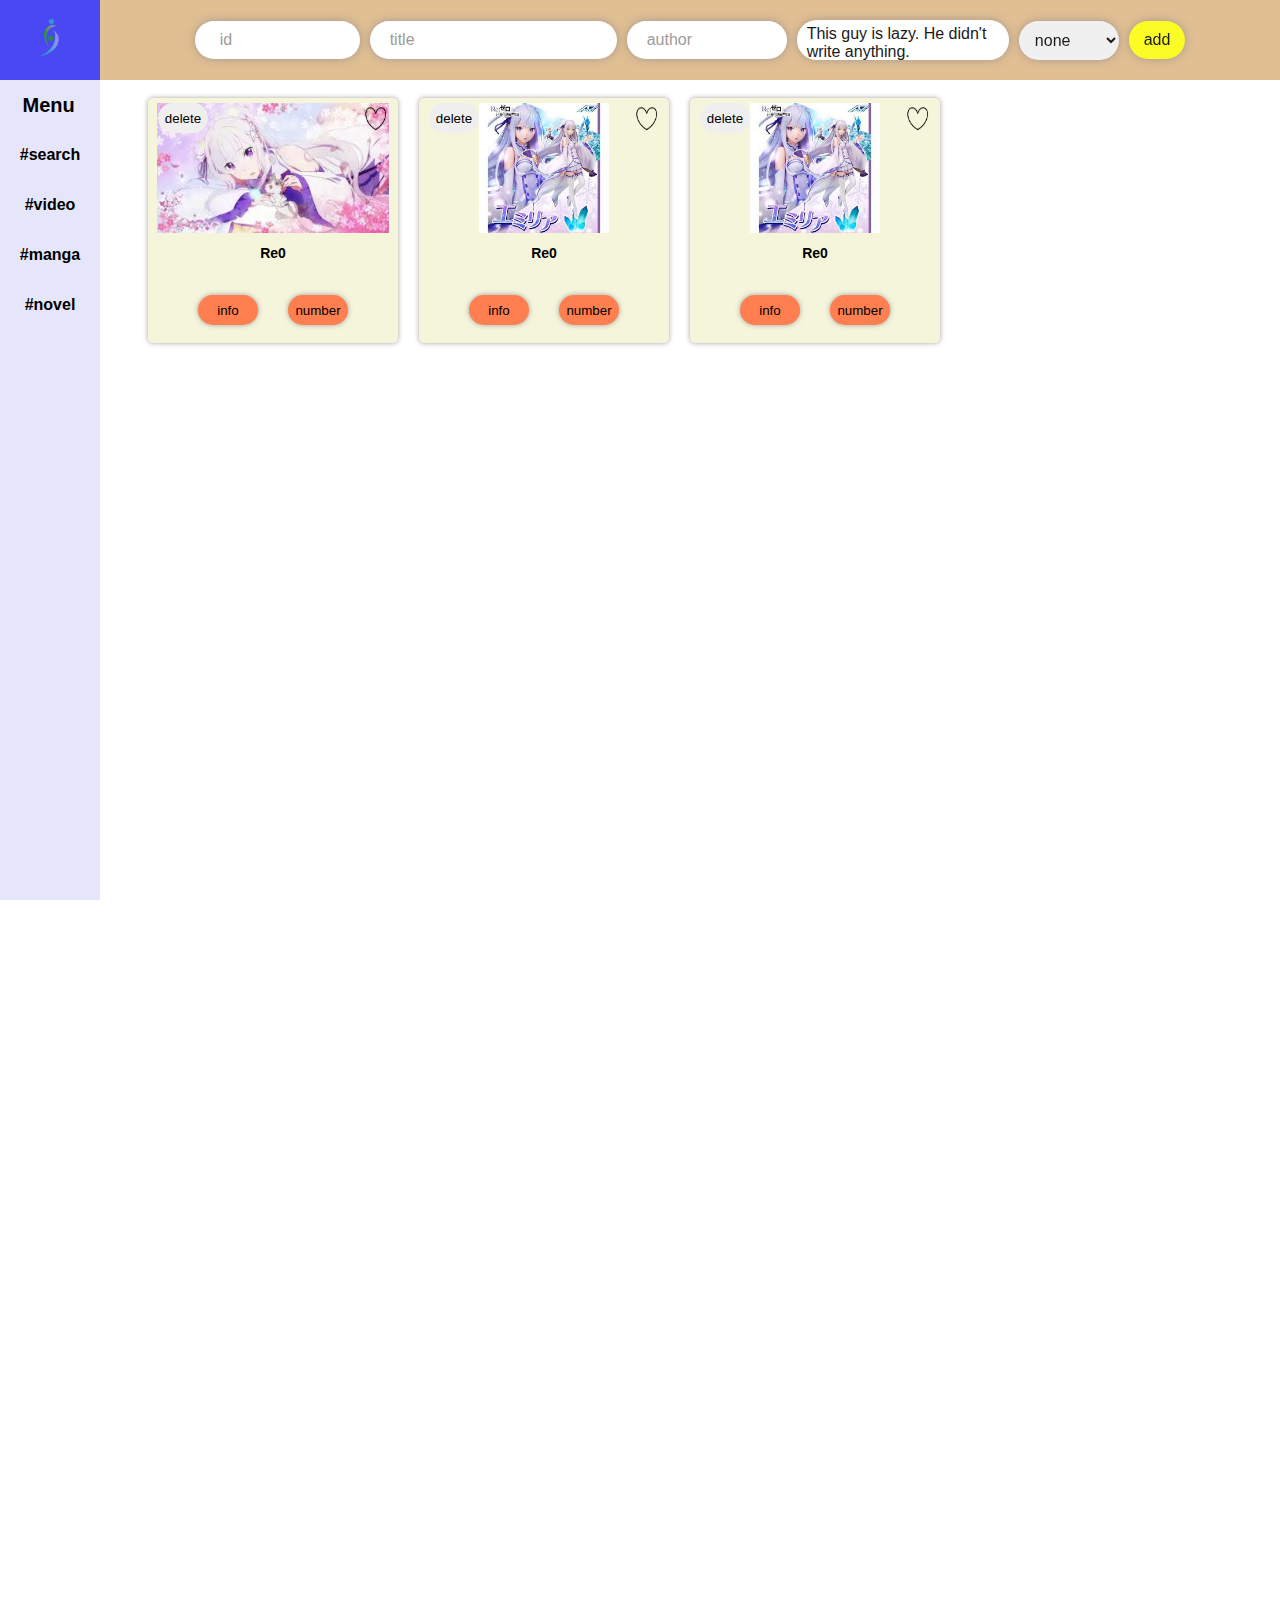
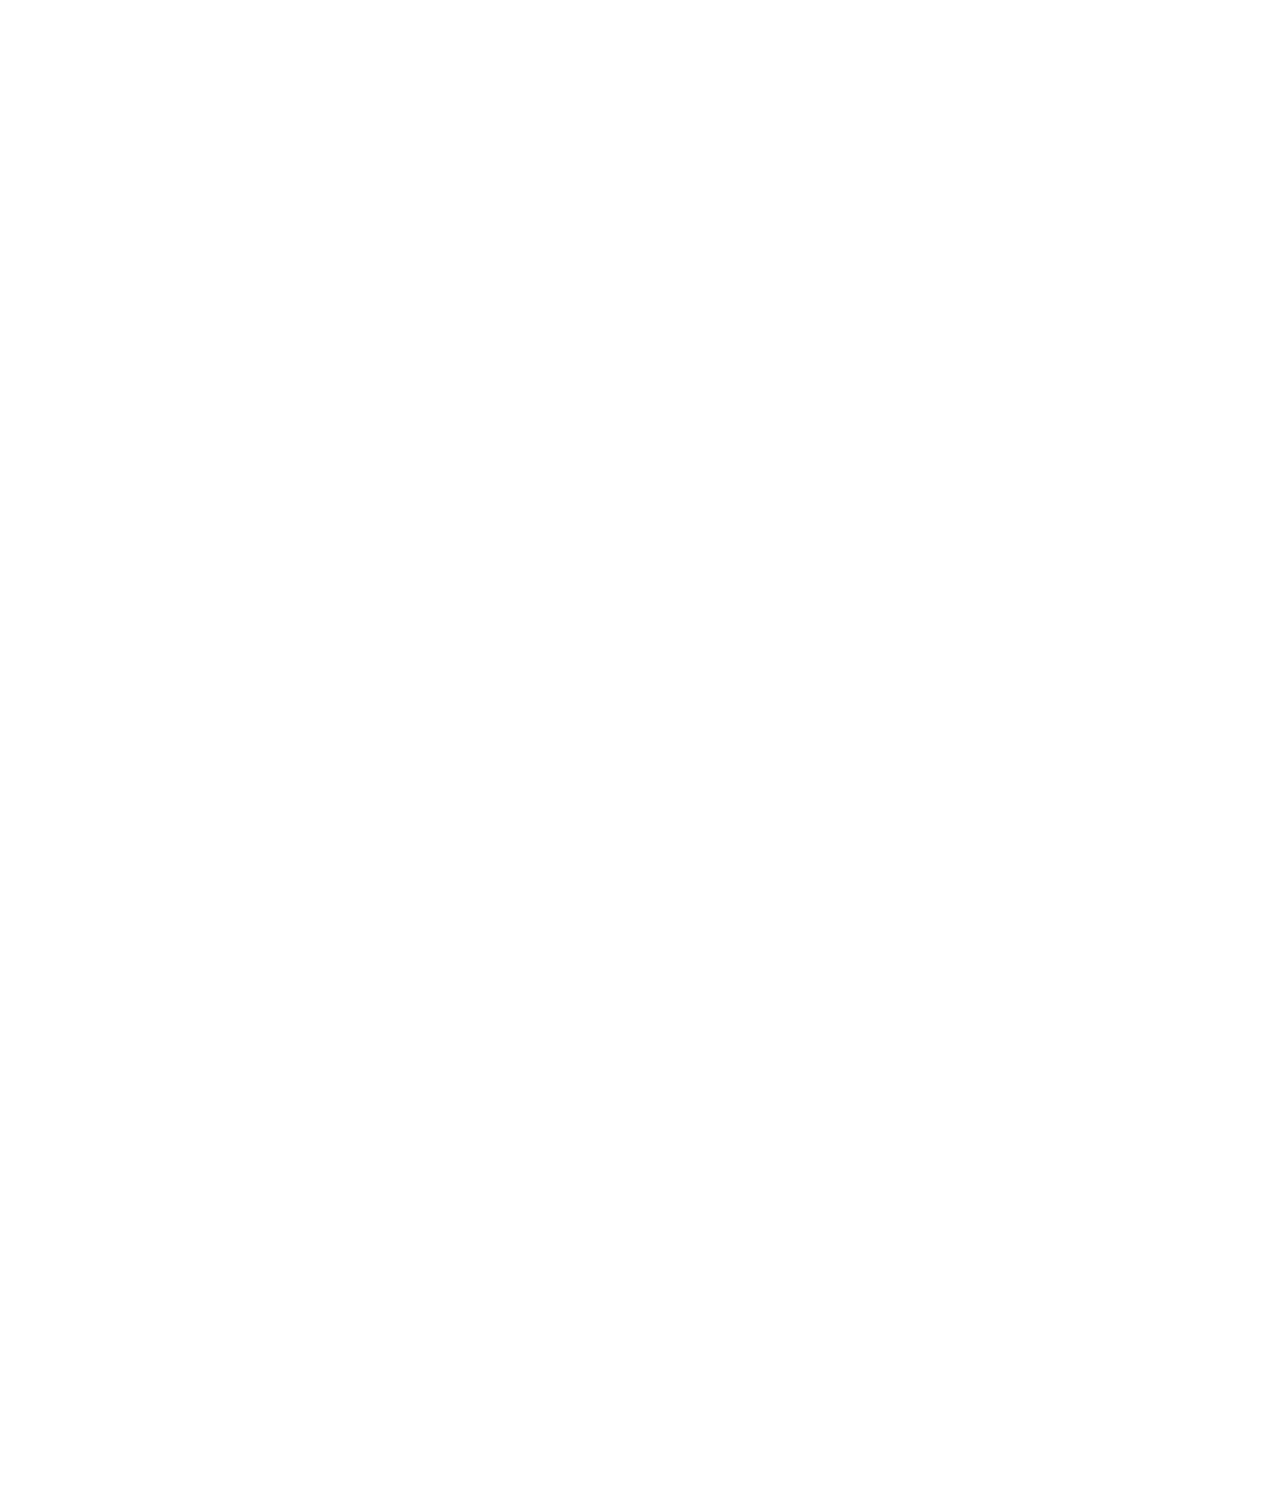
<file: manga.html>
<!DOCTYPE html>
<!--Bug-->
<!--避免兩個 info 和 number同時點-->
<!--在輸入介紹時，太長的字會被分開，用 " - " 連接-->


<html>
    <head>
        <title>video</title>
        <link rel="stylesheet" href="/style/video.css">
        <link rel="stylesheet" href="/style/general.css">
        <link rel="stylesheet" href="/style/header.css">
        <link rel="stylesheet" href="/style/sidebar.css">
        <link rel="stylesheet" href="/style/logo.css">
    </head>
    <body>

      <header>
        <div class="logo">
          <img src="/image_logo/image_logo.png" class="image_logo">
        </div>
      </header>

        <header> 
          <div class="header">
            <input type="text" class=" input-number" placeholder="id">
            <input type="text" class=" input-name" placeholder="title">
            <input type="text" class=" input-author" placeholder="author">
            <!--/*垂直輸入*/-->
            <textarea class="input-info" rows="1" col="1" placeholder="info">This guy is lazy. He didn't write anything.</textarea>

            <!--要判斷回傳是否為 none-->
            <select class="web">
              <option selected>none</option>
              <option  value="1">dfghjfghghjk</option>
              <option  value="2">第二</option>
              <option  value="3">第三</option>
              <option  value="4">第四</option>
              <option  value="5">第五</option>
            </select>
            <button class="add">add</button>
          </div>
        </header>

        <nav>
          <div class="side">
            <button class="menu">Menu</button>
            <a href="/index.html" target="_blank">
              <button class="sidebar-search">
                #search
              </button>
            </a>
            <a href="/video.html" target="_blank">
              <button class="sidebar-video" >
                #video
              </button>
            </a>
            <a href="/manga.html" target="_blank">
              <button class="sidebar-manga" >
                #manga
              </button>
            </a>    
            <a href="/novel.html" target="_blank">
              <button class="sidebar-novel" >
                #novel
              </button>
            </a>
            
          </div>
        </nav>

        <main>
          <div class="video-grid"> <!--設定排數-->
            <!--first-->
              <div class="video-preview">
                
                  <!--heart-->
                  <img src="/like-heart/red-heart-removebg-preview.png" class="like-heart" onclick="">
                  <!--delete-button-->
                  <button class="delete-button js-delete-button" onclick="">delete</button>
                  <!--插入照片-->
                  <a href="https://www.youtube.com/" target="_blank"><img class="video-image" src="/video/emily_1.jpg"></a>
                
                  
                  <div class="video-info"> 
                    <p class="title">
                      Debug 中  
                    </p>
                    <div class="info-and-order">
                      <div class="info-button-click">
                        <button class="info-button">
                          info
                        </button>
                        <p class="introduction">
                          hishnjbhjnkm
                        </p>
                      </div>
                      
                      <div class="number-button-click">
                        <button class="number-button">
                          number
                        </button>
                        <p class="delete-or-not">
                          hishnjbhjnkm
                        </p>
                      </div>
                      
                    </div>
                  </div>
              </div>
           
  
</div>
        </main>   
        <script src="/scripts/screen_display.js" type="module"></script>
        <script src="/scripts/addSomethingInside.js" type="module"></script>
        
        
    </body>
</html>
</file>
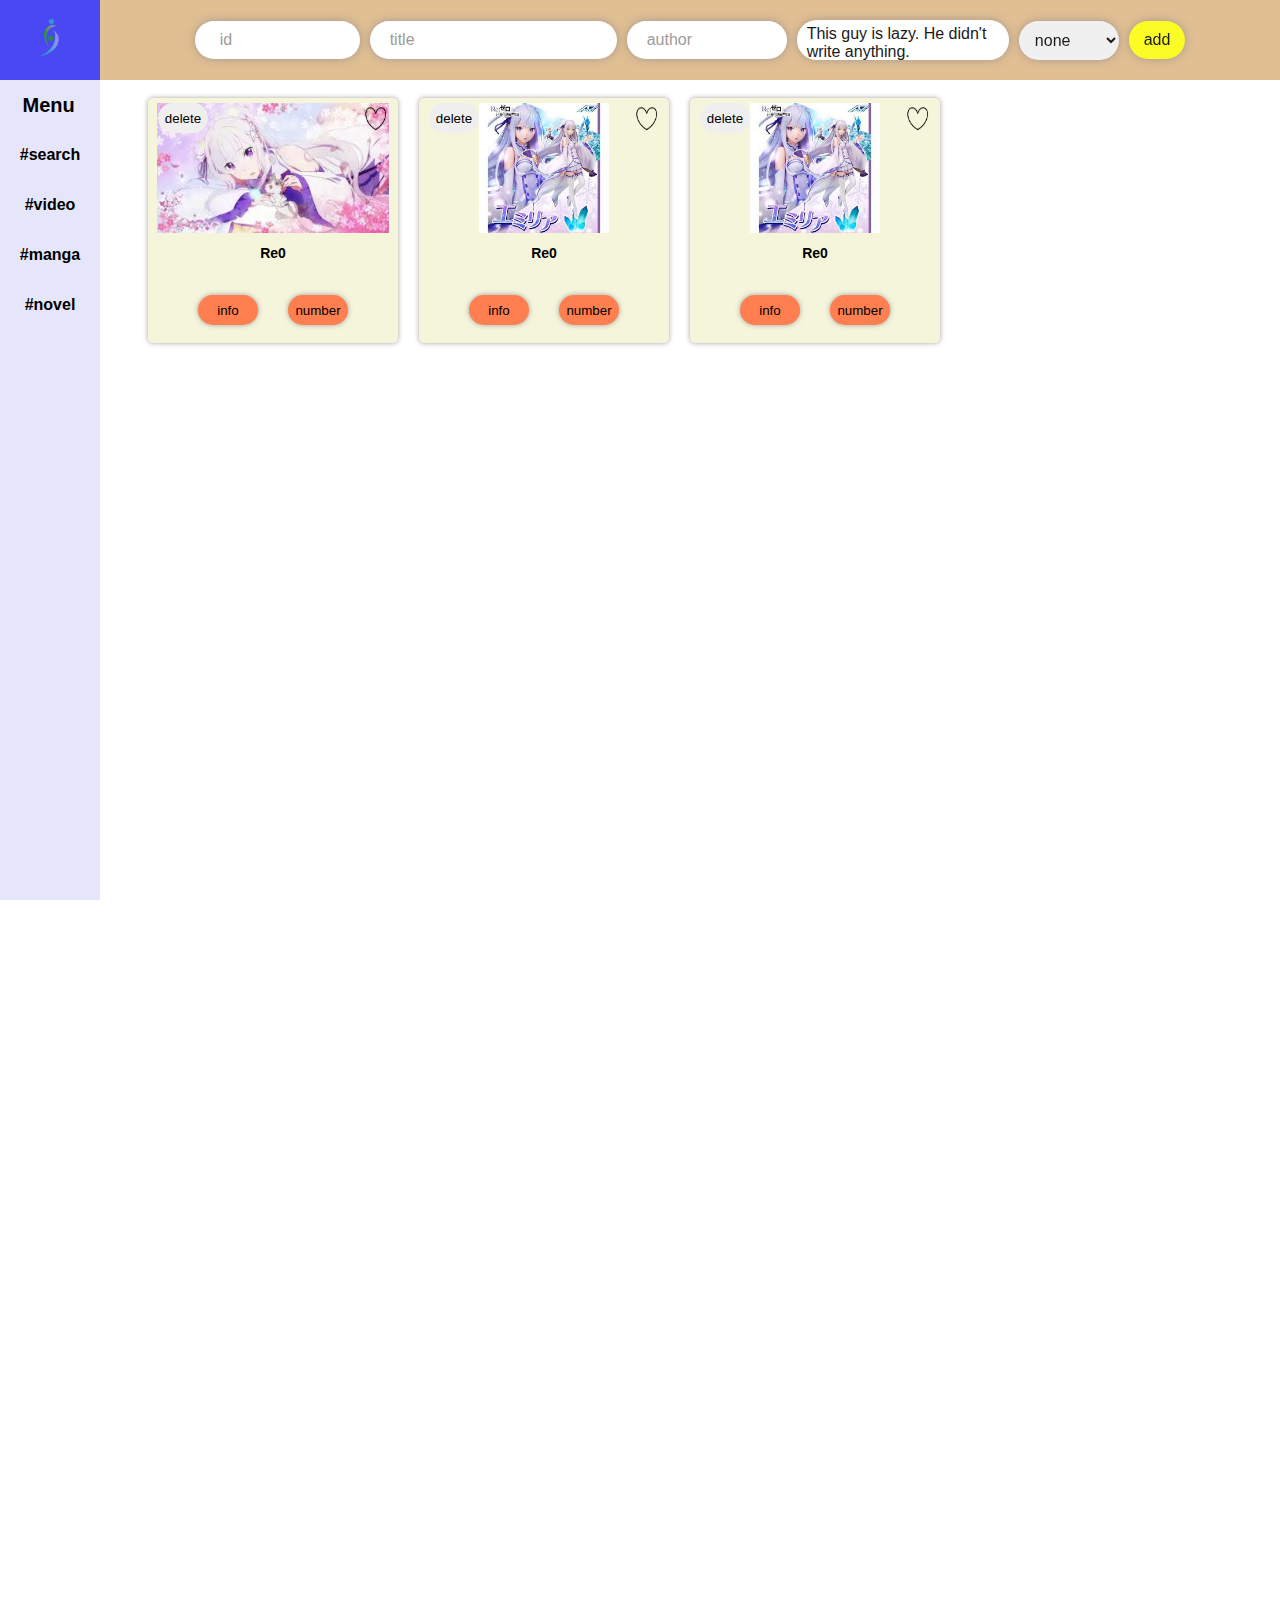
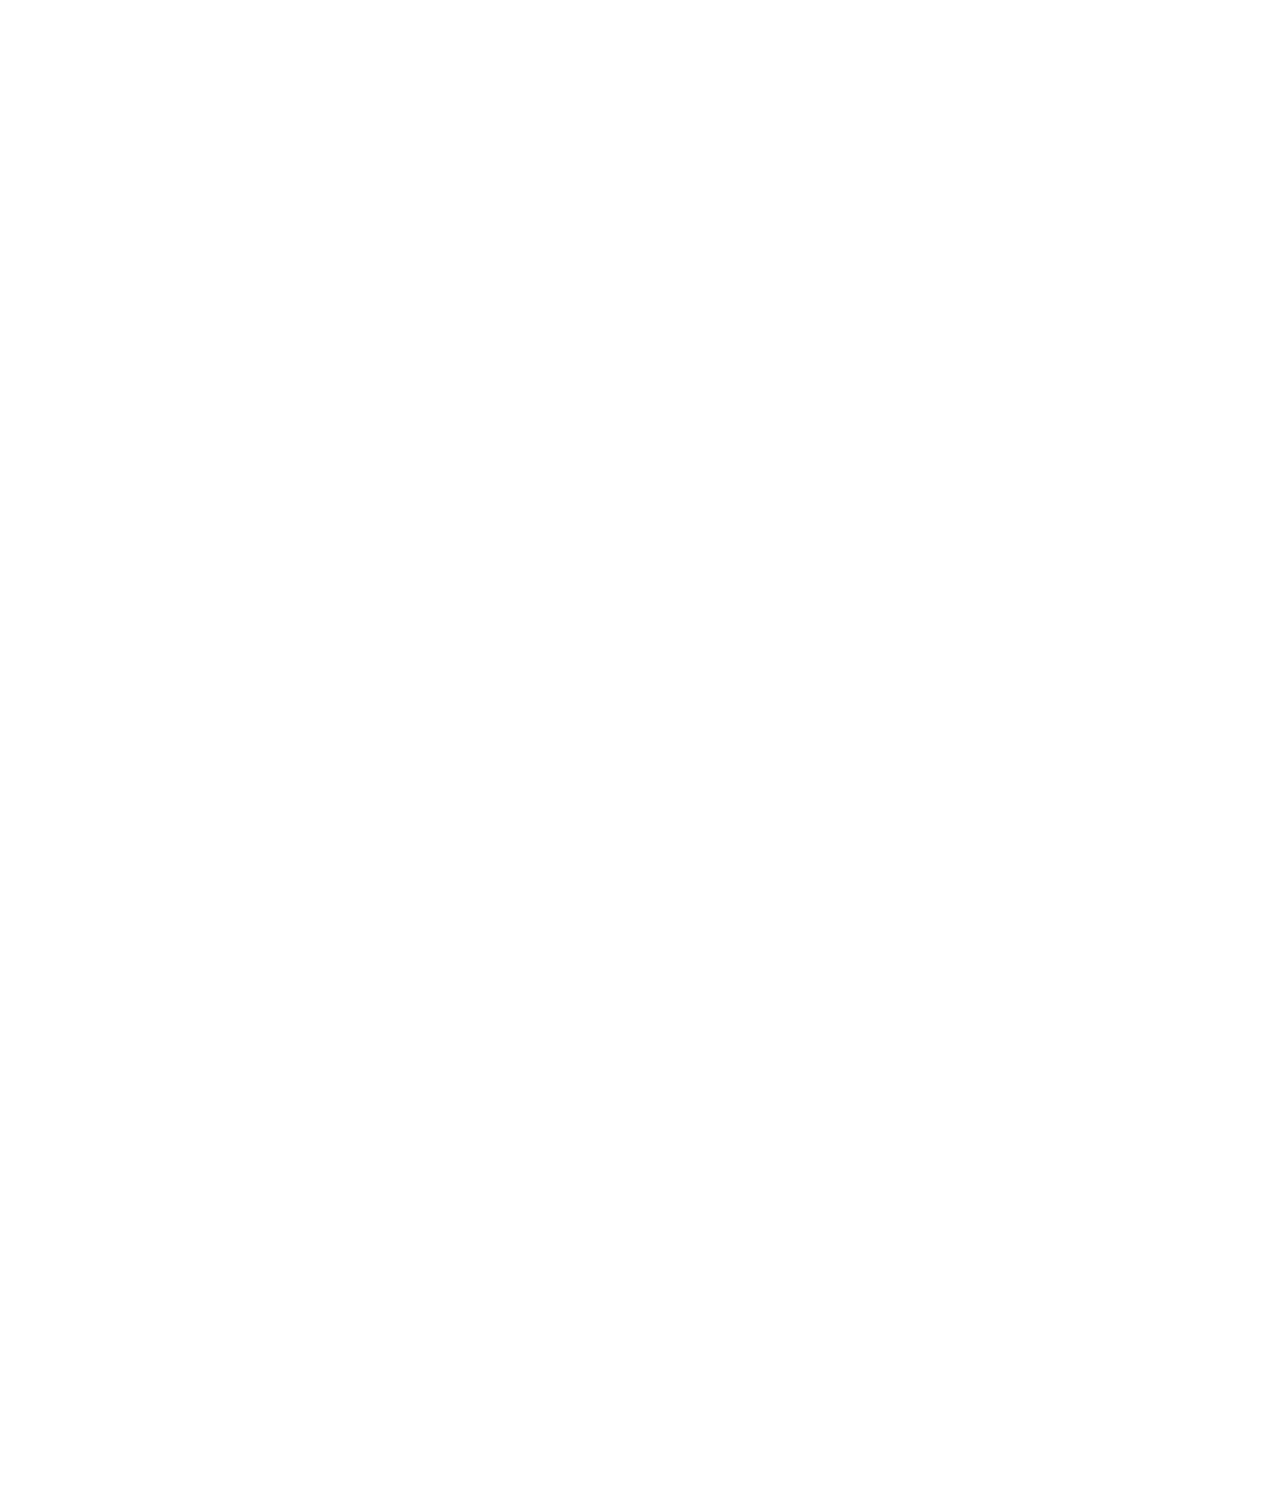
<file: novel.html>
<!DOCTYPE html>
<!--Bug-->
<!--避免兩個 info 和 number同時點-->
<!--在輸入介紹時，太長的字會被分開，用 " - " 連接-->


<html>
    <head>
        <title>video</title>
        <link rel="stylesheet" href="/style/video.css">
        <link rel="stylesheet" href="/style/general.css">
        <link rel="stylesheet" href="/style/header.css">
        <link rel="stylesheet" href="/style/sidebar.css">
        <link rel="stylesheet" href="/style/logo.css">
    </head>
    <body>

      <header>
        <div class="logo">
          <img src="/image_logo/image_logo.png" class="image_logo">
        </div>
      </header>

        <header> 
          <div class="header">
            <input type="text" class=" input-number" placeholder="id">
            <input type="text" class=" input-name" placeholder="title">
            <input type="text" class=" input-author" placeholder="author">
            <!--/*垂直輸入*/-->
            <textarea class="input-info" rows="1" col="1" placeholder="info">This guy is lazy. He didn't write anything.</textarea>

            <!--要判斷回傳是否為 none-->
            <select class="web">
              <option selected>none</option>
              <option  value="1">dfghjfghghjk</option>
              <option  value="2">第二</option>
              <option  value="3">第三</option>
              <option  value="4">第四</option>
              <option  value="5">第五</option>
            </select>
            <button class="add">add</button>
          </div>
        </header>

        <nav>
          <div class="side">
            <button class="menu">Menu</button>
            <a href="/index.html" target="_blank">
              <button class="sidebar-search">
                #search
              </button>
            </a>
            <a href="/video.html" target="_blank">
              <button class="sidebar-video" >
                #video
              </button>
            </a>
            <a href="/manga.html" target="_blank">
              <button class="sidebar-manga" >
                #manga
              </button>
            </a>    
            <a href="/novel.html" target="_blank">
              <button class="sidebar-novel" >
                #novel
              </button>
            </a>
            
          </div>
        </nav>

        <main>
          <div class="video-grid"> <!--設定排數-->
            <!--first-->
              <div class="video-preview">
                
                  <!--heart-->
                  <img src="/like-heart/red-heart-removebg-preview.png" class="like-heart" onclick="">
                  <!--delete-button-->
                  <button class="delete-button js-delete-button" onclick="">delete</button>
                  <!--插入照片-->
                  <a href="https://www.youtube.com/" target="_blank"><img class="video-image" src="/video/emily_1.jpg"></a>
                
                  
                  <div class="video-info"> 
                    <p class="title">
                      Debug 中  
                    </p>
                    <div class="info-and-order">
                      <div class="info-button-click">
                        <button class="info-button">
                          info
                        </button>
                        <p class="introduction">
                          hishnjbhjnkm
                        </p>
                      </div>
                      
                      <div class="number-button-click">
                        <button class="number-button">
                          number
                        </button>
                        <p class="delete-or-not">
                          hishnjbhjnkm
                        </p>
                      </div>
                      
                    </div>
                  </div>
              </div>
           
  
</div>
        </main>   
        <script src="/scripts/screen_display.js" type="module"></script>
        <script src="/scripts/addSomethingInside.js" type="module"></script>

        
    </body>
</html>
</file>
<file: style/video.css>
.video-grid{ /*編排格式*/
    display: grid;
    grid-template-columns: 1fr 1fr 1fr 1fr 1fr;
    justify-items: center;
    align-content: center;
    column-gap: 21px;
    row-gap: 40px;
    margin: 10px 40px 20px 40px;
    top: 80px;
    
    /*width: 1200px;*/
}
/*影片模板樣式*/
.video-preview{
  display: flex;
  flex-direction: column;
  align-items: center;
  grid-row: 150px 150px;
  width: 250px;
  height: 240px;
  padding-top: 5px;
  box-shadow: 0 0 5px rgba(143, 134, 134, 0.8);
  border-radius: 5px;
  background-color: rgb(245, 245, 220);
  position: relative;
}


.like-heart{
  width: 30px;
  height: 30px;
  z-index: 25;
  position: absolute;
  right:7px;
  cursor: pointer;
  /**/
  
}
.delete-button{
  font-family: Arial;
  font-weight: 500;
  border: none;
  border-radius: 20px;
  
  z-index: 25;
  position: absolute;
  width: 50px;
  height: 30px;
  left: 10px;
  cursor: pointer;
}

.video-image-container:hover .like-heart{
  opacity: 0.9;
}
.video-image-container:hover .delete-button{
  opacity: 0.75;
}
.video-image{
  width: auto;
  height: 130px;
  max-width: 100%;
  max-height: 100%; 
}

.video-info{
  
  display: flex;
  flex-direction: column;
  align-items: center;
  justify-items: center;
}
.title{
  
  /*
  text-align: center;
  vertical-align: center;
  */
  
  height: 40px;

  /*溢出字元_多行*/
  overflow: hidden;
  text-overflow: ellipsis;
  display: -webkit-box;
  -webkit-box-orient: vertical;
  -webkit-line-clamp: 2; /*顯示行數*/

  margin-left: 2px;
  margin-right: 2px;
  margin-top: 8px;
  margin-bottom: 8px;
  font-size: 14px;
  font-weight: bold;
  padding-left: 4px;
  padding-right: 4px;
  /*overflow: scroll;
  
  text-overflow: ellipsis;*/
  
}
.info-and-order{
  display: flex;
  flex-direction: row;
  
  justify-content: center;
  
  width: 100px;
  height: 40px;
  margin-top: 2px;
  margin-bottom: 2px;
}
.info-button-click{
  display: flex;
  flex-direction: column;
  width: 100px;
  height: 200px;
  position: relative;
}
.info-button{
  background-color: coral;
  border: none;
  border-radius: 30px;
  width: 60px;
  height: 30px;
  font-family: Arial;
  box-shadow: 0 0 5px rgba(139, 133, 133, 0.8);
  margin-right: 30px;
  cursor:pointer;
}
/*滑鼠點擊後現行*/
.introduction{
  pointer-events: none;
  width: 100px;
  height: 100px;
  margin: 0;
  margin-top: 5px;
  text-align: center;
  opacity: 1;

  position: absolute;
  left: -17px;
  top: 30px;
  /*自動換行*/
  word-wrap: break-word;
  word-break: break-all;
}
.introductionInvisible{
  opacity: 0;
}

.number-button-click{
  display: flex;
  flex-direction: column;
  width: 100px;
  height: 200px;
  position: relative;
}
.number-button{
  background-color: coral;
  border: none;
  border-radius: 100px;
  width: 60px;
  height: 30px;
  font-family: Arial;
  box-shadow: 0 0 5px rgba(139, 133, 133, 0.8);
  cursor:pointer;
}
.showID{
  pointer-events: none;
  width: 100px;
  height: 100px;
  margin: 0;
  margin-top: 5px;
  text-align: center;
  opacity: 1;

  position: absolute;
  left: -17px;
  top: 30px;
  /*自動換行*/
  word-wrap: break-word;
  word-break: break-all;
}
.IDInvisible{
  opacity: 0;
}
</file>
<file: style/general.css>
body{
    font-family: Arial;
    height: 3000px;
    

    position: absolute;
    top: 80px;
    left: 100px; 
    
}
.wrapper{ /*我忘記這是什麼，但先放著之後試*/
    width: 1405px;
    margin: 0 auto;
    align-content: center;
}
@media(min-width:1220px){
    .help-tip{
        display: block;
    }
}
@media (max-width:1220px) {
    .help-tip{
        display: none;
    }
}
</file>
<file: style/header.css>
.header{
  z-index: 50;
  margin-top: 11;
  display: flex;
  flex-direction: row;
  justify-content: center;
  align-items: center;
  min-width: 800px;
  background-color: rgb(222, 184, 135);
  opacity: 0.9;
  position: fixed;
  left: 100px;
  right: 0;
  top: 0;
  height: 80px;
}

/*input 編輯*/
/*placeholder change style*/
input::-webkit-input-placeholder{
  color: rgb(147, 143, 143);
  font-size: 16px;
  text-align: left;
  font-family: Arial;
}
.input-number{
  border: none;
  border-radius: 20px;
  box-shadow: 0 0 10px rgba(139, 127, 127, 0.8);
  max-width: 120px;
  padding: 10px 20px 10px 25px;
  margin-left: 5px;
  margin-right: 5px;
  font-family: Arial;
  font-weight: 500;
  color: black;
  font-size: 16px;
}

.input-name{
  border: none;
  border-radius: 20px;
  box-shadow: 0 0 8px rgba(139, 127, 127, 0.8);
  max-width: 500px;
  min-width: 165px;
  padding: 10px 20px 10px 20px;
  margin-left: 5px;
  margin-right: 5px;
  font-family: Arial;
  font-weight: 500;
  color: black;
  font-size: 16px;
}
.input-author{
  border: none;
  border-radius: 20px;
  box-shadow: 0 0 10px rgba(139, 127, 127, 0.8);
  max-width: 120px;
  padding: 10px 20px 10px 20px;
  margin-left: 5px;
  margin-right: 5px;
  font-family: Arial;
  font-weight: 500;
  color: black;
  font-size: 16px;
}

.input-info{
  border: none;
  border-radius: 20px;
  box-shadow: 0 0 8px rgba(139, 127, 127, 0.8);
  max-width: 500px;
  min-width: 200px;
  height: 25px;
  padding: 5px 1px 10px 10px;
  margin-left: 5px;
  margin-right: 5px;
  font-family: Arial;
  font-weight: 500;
  color: black;
  font-size: 16px;
  text-align: left;
  vertical-align: top;
  resize: none;
}

.web{
  border: none;
  border-radius: 20px;
  box-shadow: 0 0 8px rgba(139, 127, 127, 0.8);
  max-width: 120px;
  width: 100px;
  padding: 10px 20px 10px 0px;
  margin-left: 5px;
  margin-right: 5px;
  font-family: Arial;
  font-weight: 500;
  color: black;
  font-size: 16px;
  text-align: center;
  cursor: pointer;
}

.add{
  border: none;
  border-radius: 20px;
  box-shadow: 0 0 8px rgba(139, 127, 127, 0.8);
  max-width: 120px;
  padding: 10px 15px 10px 15px;
  margin-left: 5px;
  margin-right: 5px;
  font-family: Arial;
  font-weight: 500;
  color: black;
  font-size: 16px;
  background-color: rgb(251, 251, 13);
  cursor: pointer;
}
</file>
<file: style/sidebar.css>
.side{
    display: flex;
    flex-direction: column;
    
    align-items: center;
    
    
    width: 100px;
    background-color:lavender;
    position: fixed;
    left: 0;
    top: 80px;
    bottom: 0;
    z-index: 100;
}

.menu{
    padding-left: 22.5px;
    text-align: left;
    width: 100%;
    height: 50px;
    border: none;
    font-family: Arial;
    font-size: 20px;
    font-weight: 600;
    border-radius: 30px;
    background-color: transparent;
}
.sidebar-search{
    
    text-align: left;
    width: 100%;
    height: 50px;
    border: none;
    font-family: Arial;
    font-size: 16px;
    font-weight: 600;
    border-radius: 30px;
    background-color: transparent;
    cursor: pointer;
}
.sidebar-search:hover{
    background-color: antiquewhite;
}
.sidebar-video{
    text-align: left;
    width: 100%;
    height: 50px;
    border: none;
    font-family: Arial;
    font-size: 16px;
    font-weight: 600;
    border-radius: 30px;
    background-color: transparent;
    cursor: pointer;
}
.sidebar-video:hover{
    background-color: antiquewhite;
}
.sidebar-manga{
    text-align: left;
    width: 100%;
    height: 50px;
    border: none;
    font-family: Arial;
    font-size: 16px;
    font-weight: 600;
    border-radius: 30px;
    background-color: transparent;
    cursor: pointer;
}
.sidebar-manga:hover{
    background-color: antiquewhite;
}
.sidebar-image{
    text-align: left;
    height: 50px;
    width: 100%;
    border: none;
    font-family: Arial;
    font-size: 16px;
    font-weight: 600;
    border-radius: 30px;
    background-color: transparent;
    cursor: pointer;
}
.sidebar-image:hover{
    background-color: antiquewhite;
}
.sidebar-novel{
    text-align: left;
    height: 50px;
    width: 100%;
    border: none;
    font-family: Arial;
    font-size: 16px;
    font-weight: 600;
    border-radius: 30px;
    background-color: transparent;
    cursor: pointer;
}
.sidebar-novel:hover{
    background-color: antiquewhite;
}
</file>
<file: style/logo.css>
.logo{
    display: grid;
    background-color: blue;
    position: fixed;
    top: 0;
    left: 0;
    width: 100px;
    height: 80px;
    align-content: center;
    justify-content: center;
}
.image_logo{
    z-index: 1000;
    width: 100px;
    height:100px;
}
</file>
